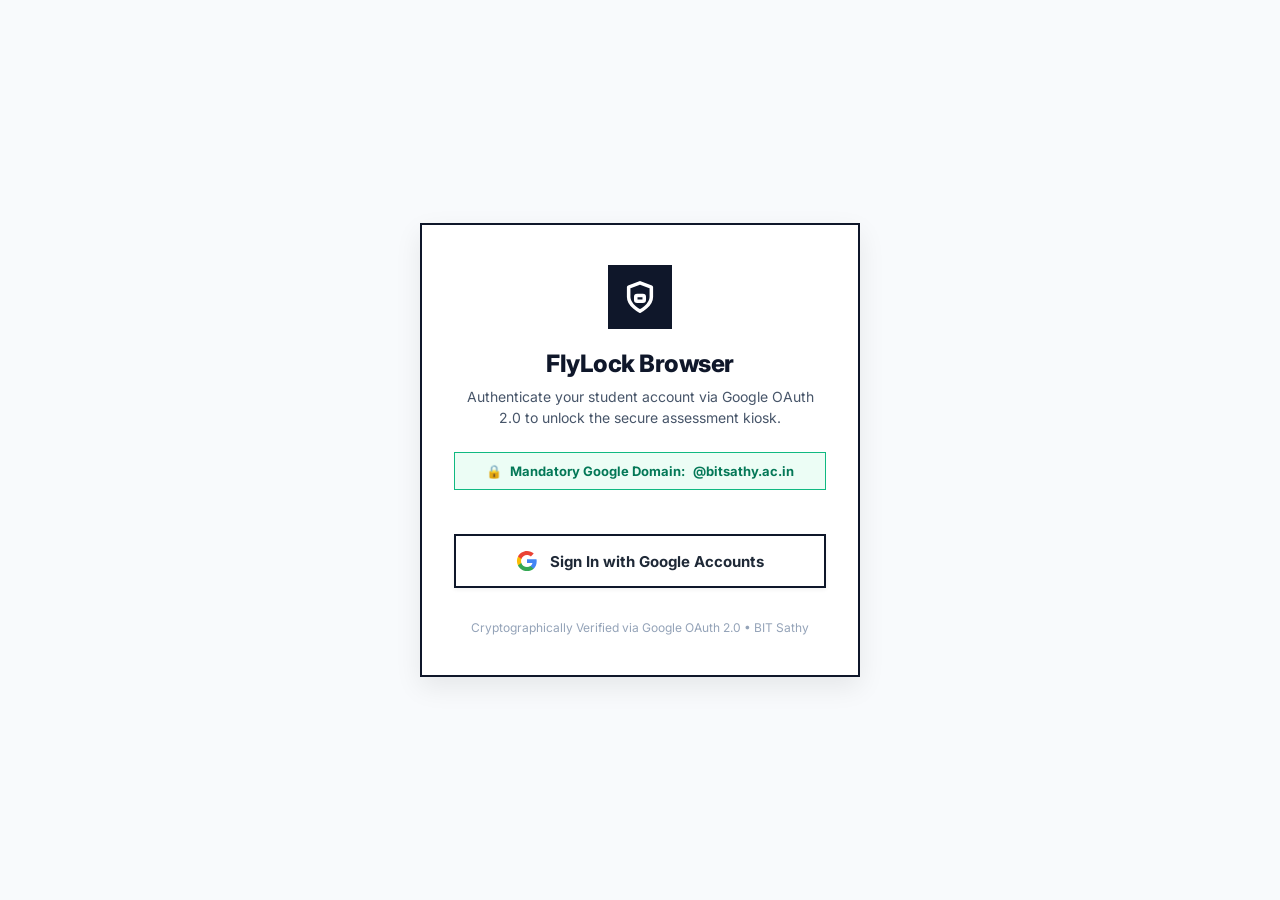
<file: server/public/student-login.html>
<!DOCTYPE html>
<html lang="en">
<head>
  <meta charset="UTF-8">
  <meta name="viewport" content="width=device-width, initial-scale=1.0">
  <title>FlyLock - Student Google OAuth Authentication</title>
  <link rel="preconnect" href="https://fonts.googleapis.com">
  <link rel="preconnect" href="https://fonts.gstatic.com" crossorigin>
  <link href="https://fonts.googleapis.com/css2?family=Inter:wght@400;500;600;700;800&display=swap" rel="stylesheet">
  <script src="https://accounts.google.com/gsi/client" async defer></script>
  <style>
    * {
      box-sizing: border-box;
      margin: 0;
      padding: 0;
      font-family: 'Inter', system-ui, -apple-system, sans-serif;
    }

    body {
      background: #F8FAFC;
      color: #0F172A;
      display: flex;
      flex-direction: column;
      align-items: center;
      justify-content: center;
      min-height: 100vh;
      padding: 2rem 1.5rem;
    }

    .login-card {
      width: 100%;
      max-width: 440px;
      background: #FFFFFF;
      border: 2px solid #0F172A;
      box-shadow: 0 10px 25px rgba(0, 0, 0, 0.08);
      padding: 2.5rem 2rem;
      text-align: center;
    }

    .brand-icon {
      width: 64px;
      height: 64px;
      background: #0F172A;
      color: #FFFFFF;
      display: flex;
      align-items: center;
      justify-content: center;
      margin: 0 auto 1.25rem;
    }

    .title {
      font-size: 1.5rem;
      font-weight: 800;
      color: #0F172A;
      margin-bottom: 0.5rem;
      letter-spacing: -0.02em;
    }

    .subtitle {
      font-size: 0.875rem;
      color: #475569;
      line-height: 1.5;
      margin-bottom: 1.5rem;
    }

    .domain-badge {
      display: inline-flex;
      align-items: center;
      gap: 0.5rem;
      background: #ECFDF5;
      border: 1.5px solid #10B981;
      padding: 0.625rem 1rem;
      font-size: 0.8125rem;
      font-weight: 700;
      color: #047857;
      margin-bottom: 1.75rem;
      width: 100%;
      justify-content: center;
    }

    .error-msg {
      background: #FEE2E2;
      border: 1px solid #EF4444;
      color: #991B1B;
      font-size: 0.8125rem;
      font-weight: 600;
      padding: 0.75rem;
      margin-bottom: 1.25rem;
      display: none;
      text-align: left;
    }

    .google-btn-container {
      display: flex;
      flex-direction: column;
      align-items: center;
      justify-content: center;
      gap: 1rem;
      min-height: 60px;
    }

    .btn-google-trigger {
      background: #FFFFFF;
      color: #1F2937;
      border: 2px solid #0F172A;
      padding: 0.875rem 1.25rem;
      font-size: 0.9375rem;
      font-weight: 700;
      cursor: pointer;
      width: 100%;
      display: flex;
      align-items: center;
      justify-content: center;
      gap: 0.75rem;
      transition: all 0.15s ease;
      box-shadow: 0 2px 4px rgba(0,0,0,0.05);
    }

    .btn-google-trigger:hover {
      background: #F8FAFC;
      border-color: #2563EB;
      color: #2563EB;
    }

    .google-icon {
      width: 22px;
      height: 22px;
    }

    .status-spinner {
      display: none;
      font-size: 0.875rem;
      color: #2563EB;
      font-weight: 700;
      margin-top: 1rem;
    }

    .footer-note {
      font-size: 0.75rem;
      color: #94A3B8;
      margin-top: 2rem;
    }
  </style>
</head>
<body>

  <div class="login-card">
    <div class="brand-icon">
      <svg width="34" height="34" viewBox="0 0 24 24" fill="none" stroke="currentColor" stroke-width="2.5" stroke-linecap="round" stroke-linejoin="round">
        <path d="M12 22s8-4 8-10V5l-8-3-8 3v7c0 6 8 10 8 10z"/>
        <rect x="9" y="11" width="6" height="4" rx="1"/>
      </svg>
    </div>

    <h1 class="title">FlyLock Browser</h1>
    <p class="subtitle">Authenticate your student account via Google OAuth 2.0 to unlock the secure assessment kiosk.</p>

    <div class="domain-badge">
      <span>🔒</span> Mandatory Google Domain: <strong>@bitsathy.ac.in</strong>
    </div>

    <div id="error-box" class="error-msg"></div>

    <div class="google-btn-container">
      <!-- Container for rendered Google GSI Button -->
      <div id="g_id_signin_div"></div>

      <!-- Trigger Google Accounts OAuth Authorization Page -->
      <button type="button" class="btn-google-trigger" id="btn-trigger-oauth">
        <svg class="google-icon" viewBox="0 0 24 24">
          <path fill="#4285F4" d="M22.56 12.25c0-.78-.07-1.53-.2-2.25H12v4.26h5.92c-.26 1.37-1.04 2.53-2.21 3.31v2.77h3.57c2.08-1.92 3.28-4.74 3.28-8.09z"/>
          <path fill="#34A853" d="M12 23c2.97 0 5.46-.98 7.28-2.66l-3.57-2.77c-.98.66-2.23 1.06-3.71 1.06-2.86 0-5.29-1.93-6.16-4.53H2.18v2.84C3.99 20.53 7.7 23 12 23z"/>
          <path fill="#FBBC05" d="M5.84 14.09c-.22-.66-.35-1.36-.35-2.09s.13-1.43.35-2.09V7.06H2.18C1.43 8.55 1 10.22 1 12s.43 3.45 1.18 4.94l2.85-2.22.81-.63z"/>
          <path fill="#EA4335" d="M12 5.38c1.62 0 3.06.56 4.21 1.64l3.15-3.15C17.45 2.09 14.97 1 12 1 7.7 1 3.99 3.47 2.18 7.06l3.66 2.84c.87-2.6 3.3-4.52 6.16-4.52z"/>
        </svg>
        Sign In with Google Accounts
      </button>

      <div id="status-spinner" class="status-spinner">
        Connecting to Google OAuth...
      </div>
    </div>

    <div class="footer-note">
      Cryptographically Verified via Google OAuth 2.0 • BIT Sathy
    </div>
  </div>

  <script>
    const GOOGLE_CLIENT_ID = "556888061468-r7ukjulnh2esht6vrtjqtgs6gim0slhh.apps.googleusercontent.com";
    const errorBox = document.getElementById('error-box');
    const statusSpinner = document.getElementById('status-spinner');
    const btnTriggerOAuth = document.getElementById('btn-trigger-oauth');

    function showError(msg) {
      errorBox.textContent = msg;
      errorBox.style.display = 'block';
      statusSpinner.style.display = 'none';
    }

    async function handleGoogleCredentialResponse(response) {
      const token = response && (response.credential || response.idToken || response.token);
      if (!token) return;
      
      statusSpinner.style.display = 'block';
      errorBox.style.display = 'none';

      try {
        const res = await fetch('/api/v1/auth/student-google', {
          method: 'POST',
          headers: { 'Content-Type': 'application/json' },
          body: JSON.stringify({ credential: token, idToken: token, token: token })
        });
        const data = await res.json();
        if (res.ok && data.user) {
          window.location.href = `/login-success?email=${encodeURIComponent(data.user.email)}`;
        } else {
          showError(data.message || data.error || 'Google authentication failed. Only @bitsathy.ac.in accounts permitted.');
        }
      } catch (err) {
        showError('Network error verifying Google ID token.');
      }
    }

    window.onload = function() {
      if (window.google && window.google.accounts && window.google.accounts.id) {
        try {
          google.accounts.id.initialize({
            client_id: GOOGLE_CLIENT_ID,
            callback: handleGoogleCredentialResponse,
            hd: 'bitsathy.ac.in',
            auto_select: true,
            use_fedcm_for_prompt: true
          });
          google.accounts.id.renderButton(
            document.getElementById("g_id_signin_div"),
            { theme: "outline", size: "large", width: 340, text: "signin_with" }
          );
          // Automatically trigger sign-in prompt for existing logged-in Google sessions
          google.accounts.id.prompt();
        } catch(e) {}
      }

      checkForTokenInUrl();
    };

    btnTriggerOAuth.addEventListener('click', () => {
      errorBox.style.display = 'none';
      statusSpinner.style.display = 'block';

      if (window.google && window.google.accounts && window.google.accounts.id) {
        try {
          google.accounts.id.prompt((notification) => {
            if (notification.isNotDisplayed() || notification.isSkippedMoment()) {
              redirectToGoogleOAuthPage();
            }
          });
          return;
        } catch(e) {}
      }

      redirectToGoogleOAuthPage();
    });

    function redirectToGoogleOAuthPage() {
      const googleOAuthUrl = 'https://accounts.google.com/o/oauth2/v2/auth' +
        '?response_type=id_token' +
        '&client_id=' + encodeURIComponent(GOOGLE_CLIENT_ID) +
        '&redirect_uri=' + encodeURIComponent(window.location.origin + '/student-login.html') +
        '&scope=openid%20email' +
        '&hd=bitsathy.ac.in' +
        '&nonce=' + Math.random().toString(36).substring(2);
      
      window.location.href = googleOAuthUrl;
    }

    function checkForTokenInUrl() {
      const fullUrlStr = window.location.hash + '&' + window.location.search.substring(1);
      const match = fullUrlStr.match(/(?:id_token|credential|access_token|token)=([^&]+)/i);
      if (match && match[1]) {
        const extractedToken = decodeURIComponent(match[1]);
        if (extractedToken && extractedToken !== 'undefined') {
          handleGoogleCredentialResponse({ credential: extractedToken });
        }
      }
    }
  </script>
</body>
</html>
</file>
